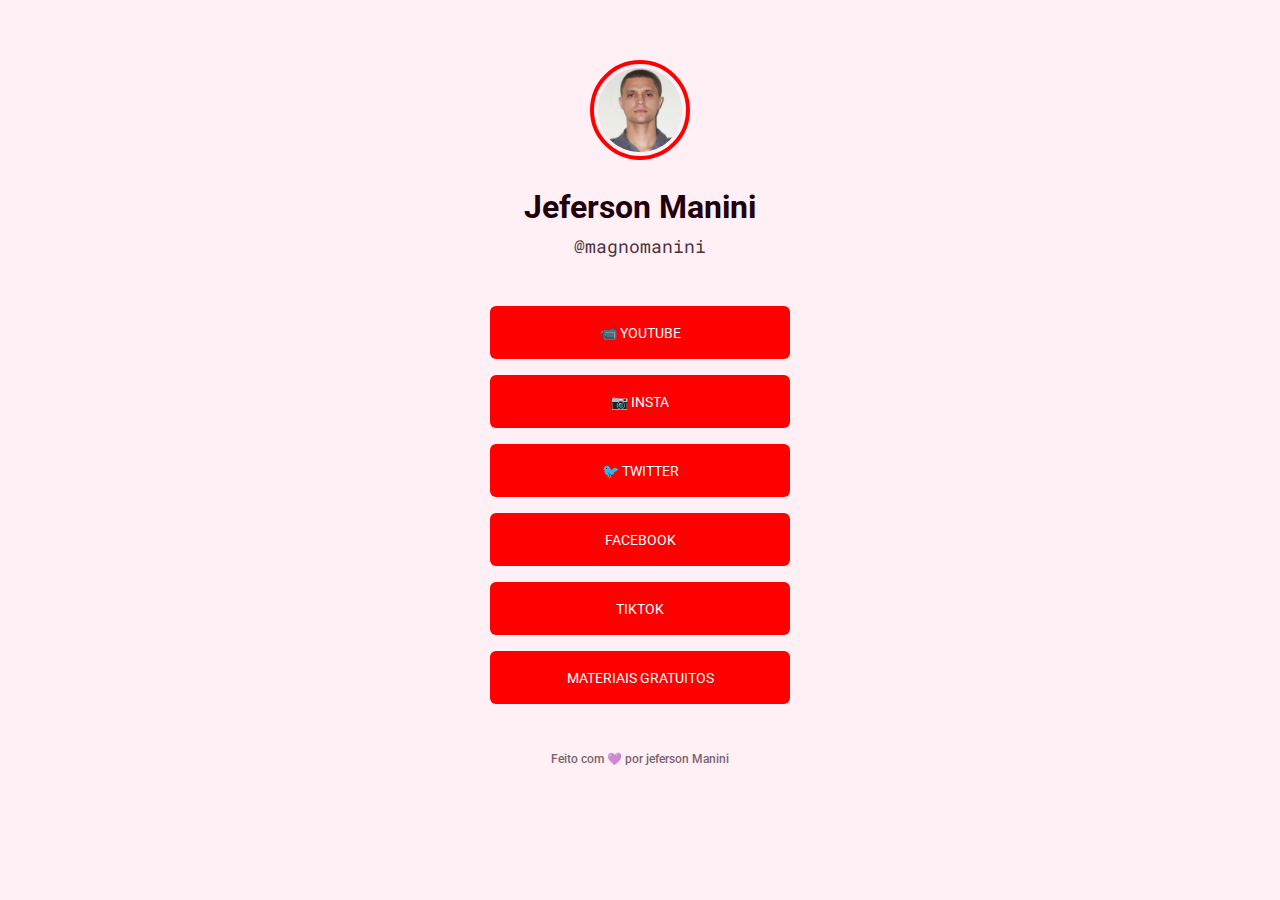
<file: index.html>
<!DOCTYPE html>
<html lang="pt-br">
  <head>
    <link rel="preconnect" href="https://fonts.googleapis.com"> 
    <link rel="preconnect" href="https://fonts.gstatic.com" crossorigin>
    <meta charset="UTF-8">
    <meta name="viewport" content="width=device-width, initial-scale=1.0">
    <title>RocketLinks</title>
    <link href="https://fonts.googleapis.com/css2?family=Roboto+Mono&family=Roboto:wght@500;700&display=swap" rel="stylesheet">
    <link rel="stylesheet" href="index.css">
  </head>
  <!-- Google tag (gtag.js) -->
<script async src="https://www.googletagmanager.com/gtag/js?id=G-R0JBXRL3RK"></script>
<script>
  window.dataLayer = window.dataLayer || [];
  function gtag(){dataLayer.push(arguments);}
  gtag('js', new Date());

  gtag('config', 'G-R0JBXRL3RK');
</script>

  <body class="pink">  

    <div class="container">

      <img 
      class="avatar"
      src="jefersonmanini.jpeg" 
      alt="Image do Mayk Brito" />
      <h1>Jeferson Manini</h1>
      <p class="username">@magnomanini</p>

      <ul>
        <li>
          <a 
          href="https://www.youtube.com/channel/UCcYLGx1NmNfvfzT6cSi2ZWQ"
          target="_blank">📹 Youtube</a>
        </li>
        <li>
          <a 
          href="https://www.instagram.com/minasdosaber/"
          target="_blank">📷 Insta</a>
        </li>
        <li>
          <a 
          href="https://twitter.com/minasdosaber"
          target="_blank">🐦 Twitter</a>
        </li>
        <li>
          <a 
          href="https://www.facebook.com/profile.php?id=100086125007053"
          target="_blank"> Facebook</a>
        </li>
        <li>
          <a 
          href="https://vm.tiktok.com/ZMFBdBsPW/"
          target="_blank"> Tiktok</a>
        </li>
        <li>
          <a 
          href="https://drive.google.com/drive/folders/1LUyoafdsKZTgEZKYHkEq9Xqt_yRqSmEW?usp=sharing"
          target="_blank"> Materiais gratuitos</a>
        </li>
      </ul>

      <footer>Feito com 💜 por 
        <a href="https://github.com/jefersonmanini" target="_blank"> 
        jeferson Manini</a>
      </footer>
    
    </div>
    
    
  </body>
</html>
</file>
<file: index.css>
* {
    margin: 0;
    padding: 0;
    box-sizing: border-box;
  }
  
  a {
    text-decoration: none;
  }
  
  html {
    /*variáveis*/
    --bg-color: #EDF2FF;
    --text-color: #00082F;
    --primary-color: #4263EB;
    --primary-color-dark: #364FC7; 
  }
  
  body.dark-blue {
    --bg-color: #00082F;
    --text-color: #FFFFFF;
  }
  
  body.pink {
    --bg-color: #FFF0F6;
    --text-color: #1F000B;
    --primary-color: red;
    --primary-color-dark: #A61E4D;
  }
  
  
  body {
    background: var(--bg-color);
    color: var(--text-color);
    font-family: 'Roboto', sans-serif;
  }
  
  .container {
    text-align: center;
    width: 300px;
    margin: 60px auto;
  }
  
  img {
    width: 100%; 
  }
  
  img.avatar {
    border-radius: 50%;
    width: 100px;
    height: 100px;
    padding: 3.7px;
    border: var(--primary-color) solid 4px;
  }
  
  h1 {
    font-size: 32px;
    margin-top: 24px;
    margin-bottom: 8px;
  }
  
  .username {
    font-family: 'Roboto Mono', monospace;
    font-weight: 400;
    opacity: 0.8;
    font-size: 18px;
  }
  
  ul {
    list-style: none;
    margin: 48px 0;
  }
  
  ul li a {
    height: 53px;
    display: flex;
    align-items: center;
    justify-content: center;
    background: var(--primary-color); /* hex: 0 - F */
    color: white;
    text-transform: uppercase;
    font-size: 14px;
  
    margin-bottom: 16px;
    border-radius: 6px;
  
    transition: background 400ms;
  }
  
  /* pseudo-class */
  ul li a:hover {
    background: var(--primary-color-dark);
  }
  
  footer {
    font-weight: 500;
    font-size: 12px;
    opacity: 0.6;
    transition: opacity 400ms;
  }
  
  footer:hover {
    opacity: 1;
  }
  
  footer a{
    color: var(--text-color);
  }
</file>
